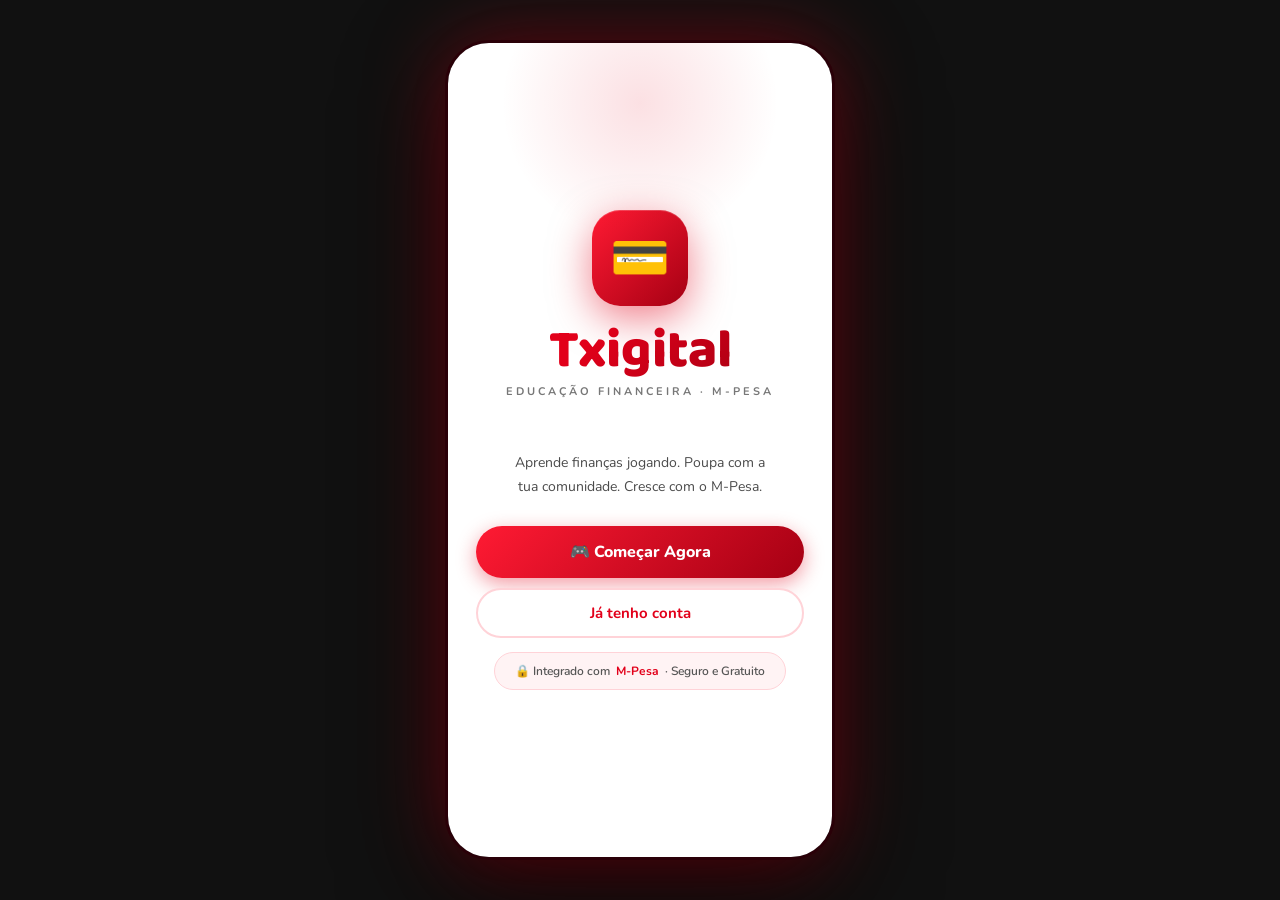
<file: index.html>
﻿<!DOCTYPE html>
<html lang="pt">
<head>
<meta charset="UTF-8">
<meta name="viewport" content="width=device-width, initial-scale=1.0, maximum-scale=1.0, user-scalable=no">
<title>Txigital</title>
<link href="https://fonts.googleapis.com/css2?family=Baloo+2:wght@400;600;800;900&family=Nunito:wght@400;600;700;800&display=swap" rel="stylesheet">
<link rel="stylesheet" href="assets/css/styles.css">
</head>
<body>

<div id="confetti-c"></div>
<div id="wflash"></div>

<div class="frame" id="app">

<!-- ───────── LEVEL-UP ───────── -->
<div id="lvlup">
  <div class="lvlup-icon">🏆</div>
  <div class="lvlup-t" id="lvlup-t">Nível 4!</div>
  <div class="lvlup-s" id="lvlup-s">Subiste de nível!<br>Continua assim!</div>
  <button class="btn-r" style="margin-top:24px;max-width:200px;" onclick="closeLvlup()">Continuar →</button>
</div>

<!-- ══════════ SPLASH ══════════ -->
<div class="scr on" id="s-splash">
  <div class="splash-glow"></div>
  <div style="text-align:center;margin-bottom:28px;">
    <div class="logo-ic">💳</div>
    <div class="logo-name">Txigital</div>
    <div class="logo-tag">Educação Financeira · M-Pesa</div>
  </div>
  <p class="tagline">Aprende finanças jogando. Poupa com a tua comunidade. Cresce com o M-Pesa.</p>
  <div style="width:100%;display:flex;flex-direction:column;gap:10px;">
    <button class="btn-r" onclick="go('s-register')">🎮 Começar Agora</button>
    <button class="btn-g" onclick="go('s-login')">Já tenho conta</button>
  </div>
  <div class="mpesa-pill">🔒 Integrado com <strong>M-Pesa</strong> · Seguro e Gratuito</div>
</div>

<!-- LOGIN -->
<div class="scr" id="s-login">
  <div class="reg-head"><div class="h1" style="font-size:26px;color:#fff;">Entrar</div><p style="font-size:13px;color:rgba(255,255,255,.6);margin-top:4px;">Confirma os teus dados para continuar</p></div>
  <div class="reg-body">
    <div class="inp-wrap"><div class="inp-label">Nome Completo</div><input class="inp" id="login-nome" type="text" placeholder="Ex: Ana Machava"></div>
    <div class="inp-wrap"><div class="inp-label">N&uacute;mero de Celular</div><input class="inp" id="login-num" type="tel" inputmode="numeric" placeholder="84/85 xxx xxxx"></div>
    <button class="btn-r" onclick="doLogin()">Continuar &rarr;</button>
    <button class="btn-g" onclick="go('s-splash')">Voltar</button>
  </div>
</div>

<!-- ══════════ REGISTER ══════════ -->
<div class="scr" id="s-register">
  <div class="reg-head">
    <div class="h1" style="font-size:26px;color:#fff;">Criar Conta</div>
    <p style="font-size:13px;color:rgba(255,255,255,.6);margin-top:4px;">Preenche os teus dados para começar</p>
  </div>
  <div class="reg-body">
    <div class="inp-wrap"><div class="inp-label">Nome Completo</div><input class="inp" id="reg-nome" type="text" placeholder="Ex: Ana Machava"></div>
    <div class="inp-wrap"><div class="inp-label">Número M-Pesa</div><input class="inp" id="reg-num" type="tel" inputmode="numeric" placeholder="84/85 xxx xxxx"></div>
    <div class="inp-wrap"><div class="inp-label">Email (opcional)</div><input class="inp" id="reg-email" type="email" placeholder="email@exemplo.com"></div>
    <div class="inp-wrap"><div class="inp-label">Data de Nascimento (opcional)</div><input class="inp" id="reg-dob" type="date" max=""></div>
    <div class="inp-wrap">
      <div class="inp-label">Província (opcional)</div>
      <select class="inp" id="reg-prov">
        <option value="">Selecionar...</option>
        <option>Maputo</option><option>Gaza</option><option>Inhambane</option>
        <option>Sofala</option><option>Manica</option><option>Tete</option>
        <option>Zambézia</option><option>Nampula</option><option>Niassa</option><option>Cabo Delgado</option>
      </select>
    </div>
    <button class="btn-r" onclick="doRegister()">Continuar →</button>
  </div>
</div>

<!-- ══════════ AVATAR ══════════ -->
<div class="scr" id="s-avatar">
  <div class="av-head">
    <div class="h1" style="font-size:24px;color:#fff;">Quem és tu?</div>
    <p style="font-size:13px;color:rgba(255,255,255,.45);margin-top:3px;">Escolhe o teu personagem</p>
  </div>
  <div class="scroll" style="padding-bottom:20px;">
    <div class="av-grid">
      <div class="av-card" onclick="pickChar(this,'Ana','👩🏾','Vendedora no Mercado Xiquelene, Maputo')">
        <span class="av-em">👩🏾</span>
        <div class="av-name">Ana</div>
        <div class="av-role">Vendedora no Mercado Xiquelene, Maputo</div>
      </div>
      <div class="av-card" onclick="pickChar(this,'Carlos','🚌','Motorista de Chapa, Maputo')">
        <span class="av-em">🚌</span>
        <div class="av-name">Carlos</div>
        <div class="av-role">Motorista de Chapa, Maputo</div>
      </div>
      <div class="av-card" onclick="pickChar(this,'Fátima','👩‍🎓','Estudante Universitária, ISUTC')">
        <span class="av-em">👩‍🎓</span>
        <div class="av-name">Fátima</div>
        <div class="av-role">Estudante Universitária, ISUTC</div>
      </div>
      <div class="av-card" onclick="pickChar(this,'João','🌾','Agricultor em Gaza')">
        <span class="av-em">🌾</span>
        <div class="av-name">João</div>
        <div class="av-role">Agricultor em Gaza</div>
      </div>
    </div>
    <div style="padding:0 16px 20px;">
      <button class="btn-r" id="av-btn" style="opacity:.4;pointer-events:none;" onclick="startGame()">Começar Jornada →</button>
    </div>
  </div>
</div>

<!-- ══════════ DASHBOARD ══════════ -->
<div class="scr" id="s-dash">
  <div class="dash-head">
    <div class="dh-greet">Bem-vindo de volta 👋</div>
    <div class="dh-name" id="dash-name">—</div>
    <div class="dh-stats">
      <div class="stat"><div class="stat-l">💰 Poupança</div><div class="stat-v" id="d-sav">—</div></div>
      <div class="stat"><div class="stat-l">⭐ Nível</div><div class="stat-v" id="d-lvl">—</div><div class="stat-hint" id="d-lvl-hint">—</div></div>
      <div class="stat"><div class="stat-l">🎯 XP</div><div class="stat-v" id="d-xp">—</div></div>
    </div>
  </div>
  <div class="scroll">
    <div class="dash-body">
      <div><div class="sec">🔥 Missão de Hoje</div>
        <div class="mcd" onclick="nav('s-missions')"><div class="mcd-ic" id="d-mis-ic">⚠️</div><div class="mcd-info"><div class="mcd-t" id="d-mis-t">—</div><div class="mcd-s" id="d-mis-s">—</div></div><div class="mcd-xp" id="d-mis-xp">—</div></div>
      </div>
      <div><div class="sec">📖 Academia</div>
        <div class="mcd" style="border-left-color:#0066CC;" onclick="nav('s-academia')"><div class="mcd-ic">💡</div><div class="mcd-info"><div class="mcd-t" id="d-ac-t">—</div><div class="mcd-s">Academia · Literacia Financeira</div></div><div class="mcd-xp" style="background:#EEF4FF;color:#0066CC;">Novo</div></div>
      </div>
      <div><div class="sec">🏦 O Meu Xitique</div>
        <div class="xi-dash" onclick="nav('s-xitique')">
          <div style="font-size:11px;color:rgba(255,255,255,.4);text-transform:uppercase;letter-spacing:1px;">Grupo Activo</div>
          <div class="xi-dash-name" id="d-xi-name">Xitique</div>
          <div class="xi-dash-amt" id="d-xi-amt">—</div>
          <div style="font-size:12px;color:rgba(255,255,255,.4);margin-top:4px;" id="d-xi-sub">🔒 Bloqueado até fim do ciclo</div>
          <div class="xi-prog"><div class="xi-pf" id="d-xi-prog" style="width:50%"></div></div>
          <div style="font-size:11px;color:rgba(255,255,255,.35);margin-top:5px;" id="d-xi-turn">—</div>
          <div class="mbr-row" id="d-mbr-row"></div>
        </div>
      </div>
    </div>
  </div>
  <div class="nav">
    <div class="ni act" onclick="nav('s-dash')"><span class="ni-ic">🏠</span><span class="ni-lb">Início</span></div>
    <div class="ni" onclick="nav('s-missions')"><span class="ni-ic">🎮</span><span class="ni-lb">Missões</span></div>
    <div class="ni" onclick="nav('s-xitique')"><span class="ni-ic">🏦</span><span class="ni-lb">Xitique</span></div>
    <div class="ni" onclick="nav('s-academia')"><span class="ni-ic">📚</span><span class="ni-lb">Academia</span></div>
    <div class="ni" onclick="nav('s-profile')"><span class="ni-ic">👤</span><span class="ni-lb">Perfil</span></div>
  </div>
</div>

<!-- ══════════ MISSIONS ══════════ -->
<div class="scr" id="s-missions">
  <div class="mis-head">
    <div class="h1" style="font-size:26px;color:#fff;">🎮 Missões</div>
    <p id="mis-sub">As tuas missões</p>
  </div>
  <div class="scroll"><div class="mis-list" id="mis-list"></div></div>
  <div class="nav">
    <div class="ni" onclick="nav('s-dash')"><span class="ni-ic">🏠</span><span class="ni-lb">Início</span></div>
    <div class="ni act"><span class="ni-ic">🎮</span><span class="ni-lb">Missões</span></div>
    <div class="ni" onclick="nav('s-xitique')"><span class="ni-ic">🏦</span><span class="ni-lb">Xitique</span></div>
    <div class="ni" onclick="nav('s-academia')"><span class="ni-ic">📚</span><span class="ni-lb">Academia</span></div>
    <div class="ni" onclick="nav('s-profile')"><span class="ni-ic">👤</span><span class="ni-lb">Perfil</span></div>
  </div>
</div>

<!-- ══════════ XITIQUE ══════════ -->
<div class="scr" id="s-xitique">
  <div class="xi-head">
    <div class="h1" style="font-size:24px;color:#fff;">🏦 Xitique Digital</div>
    <p>Poupança colectiva segura via M-Pesa</p>
  </div>
  <div class="scroll"><div class="xi-body" id="xi-body"></div></div>
  <div class="nav xitique-nav">
    <div class="ni" onclick="nav('s-dash')"><span class="ni-ic">🏠</span><span class="ni-lb">Início</span></div>
    <div class="ni" onclick="nav('s-missions')"><span class="ni-ic">🎮</span><span class="ni-lb">Missões</span></div>
    <div class="ni act"><span class="ni-ic">🏦</span><span class="ni-lb">Xitique</span></div>
    <div class="ni" onclick="nav('s-academia')"><span class="ni-ic">📚</span><span class="ni-lb">Academia</span></div>
    <div class="ni" onclick="nav('s-profile')"><span class="ni-ic">👤</span><span class="ni-lb">Perfil</span></div>
  </div>
</div>

<!-- ══════════ ACADEMIA ══════════ -->
<div class="scr" id="s-academia">
  <div class="ac-head">
    <div class="h1" style="font-size:26px;color:#fff;">📚 Academia</div>
    <p id="ac-sub">Lições para a tua realidade</p>
  </div>
  <div class="theme-row" id="theme-row"></div>
  <div class="scroll" style="padding-top:8px;"><div class="qlist" id="qlist"></div></div>
  <div class="nav">
    <div class="ni" onclick="nav('s-dash')"><span class="ni-ic">🏠</span><span class="ni-lb">Início</span></div>
    <div class="ni" onclick="nav('s-missions')"><span class="ni-ic">🎮</span><span class="ni-lb">Missões</span></div>
    <div class="ni" onclick="nav('s-xitique')"><span class="ni-ic">🏦</span><span class="ni-lb">Xitique</span></div>
    <div class="ni act"><span class="ni-ic">📚</span><span class="ni-lb">Academia</span></div>
    <div class="ni" onclick="nav('s-profile')"><span class="ni-ic">👤</span><span class="ni-lb">Perfil</span></div>
  </div>
</div>

<!-- ══════════ QUIZ ══════════ -->
<div class="scr" id="s-quiz">
  <div class="quiz-top">
    <button style="background:rgba(255,255,255,.1);border:none;color:#fff;border-radius:50%;width:34px;height:34px;font-size:16px;cursor:pointer;margin-bottom:10px;" onclick="nav('s-academia')">←</button>
    <div class="qprog-bar"><div class="qprog-fill" id="qprog" style="width:10%"></div></div>
    <div class="quiz-counter" id="qctr">Pergunta 1</div>
  </div>
  <div class="quiz-body" id="quiz-body"></div>
</div>

<!-- ══════════ PROFILE ══════════ -->
<div class="scr" id="s-profile">
  <div class="prof-head">
    <div class="prof-av-wrap">
      <div class="prof-av" id="prof-av">👩🏾</div>
      <div class="prof-edit" onclick="alert('Toca para alterar a foto de perfil')">✏️</div>
    </div>
    <div class="prof-name" id="prof-name">—</div>
    <div class="prof-num" id="prof-num">—</div>
    <div class="prof-lvl" id="prof-lvl">⭐ Nível 1 · 0 XP</div>
  </div>
  <div class="scroll">
    <div class="prof-body">
      <div class="prof-stats">
        <div class="psc"><div class="psc-v" id="ps-mis">0</div><div class="psc-l">Missões</div></div>
        <div class="psc"><div class="psc-v" id="ps-xp">0</div><div class="psc-l">XP Total</div></div>
        <div class="psc"><div class="psc-v" id="ps-bdg">0</div><div class="psc-l">Badges</div></div>
      </div>
      <div class="prof-sec">
        <div class="prof-sec-lbl">Informações Pessoais</div>
        <div class="prof-row" onclick="editField('nome')"><span class="pr-ic">👤</span><div class="pr-inf"><div class="pr-lbl">Nome completo</div><div class="pr-val" id="p-nome">—</div></div><span class="pr-arr">›</span></div>
        <div class="prof-row" onclick="editField('num')"><span class="pr-ic">📱</span><div class="pr-inf"><div class="pr-lbl">Número M-Pesa</div><div class="pr-val" id="p-num">—</div></div><span class="pr-arr">›</span></div>
        <div class="prof-row" onclick="editField('email')"><span class="pr-ic">📧</span><div class="pr-inf"><div class="pr-lbl">Email</div><div class="pr-val" id="p-email">—</div></div><span class="pr-arr">›</span></div>
        <div class="prof-row" onclick="editField('dob')"><span class="pr-ic">🎂</span><div class="pr-inf"><div class="pr-lbl">Data de Nascimento</div><div class="pr-val" id="p-dob">—</div></div><span class="pr-arr">›</span></div>
        <div class="prof-row" onclick="editField('prov')"><span class="pr-ic">🏠</span><div class="pr-inf"><div class="pr-lbl">Província</div><div class="pr-val" id="p-prov">—</div></div><span class="pr-arr">›</span></div>
      </div>
      <div class="prof-sec">
        <div class="prof-sec-lbl">Conta M-Pesa</div>
        <div class="prof-row"><span class="pr-ic">💳</span><div class="pr-inf"><div class="pr-lbl">Saldo M-Pesa</div><div class="pr-val" id="p-sav">—</div></div><span class="pr-arr">›</span></div>
        <div class="prof-row"><span class="pr-ic">🔐</span><div class="pr-inf"><div class="pr-lbl">Alterar PIN</div><div class="pr-val">Última alteração: 3 meses atrás</div></div><span class="pr-arr">›</span></div>
        <div class="prof-row"><span class="pr-ic">📜</span><div class="pr-inf"><div class="pr-lbl">Histórico de Transações</div><div class="pr-val">Ver todas as movimentações</div></div><span class="pr-arr">›</span></div>
        <div class="prof-row"><span class="pr-ic">📋</span><div class="pr-inf"><div class="pr-lbl">Extrato Mensal</div><div class="pr-val">Descarregar PDF</div></div><span class="pr-arr">›</span></div>
      </div>
      <div class="prof-sec">
        <div class="prof-sec-lbl">Preferências</div>
        <div class="prof-row"><span class="pr-ic">&#127757;</span><div class="pr-inf"><div class="pr-lbl">Idioma</div><div class="pr-val" id="p-lang">Português</div></div></div><div class="pref-actions"><button class="pref-chip" id="lang-pt" onclick="setLanguage('pt')">Português</button><button class="pref-chip" id="lang-en" onclick="setLanguage('en')">English</button></div>
        <div class="prof-row"><span class="pr-ic">🔔</span><div class="pr-inf"><div class="pr-lbl">Notificações</div><div class="pr-val">Activadas</div></div><span class="pr-arr">›</span></div>
        <div class="prof-row"><span class="pr-ic">&#127769;</span><div class="pr-inf"><div class="pr-lbl">Tema</div><div class="pr-val" id="p-theme">Automático</div></div></div><div class="pref-actions"><button class="pref-chip" id="theme-light" onclick="setThemeMode('light')">Claro</button><button class="pref-chip" id="theme-dark" onclick="setThemeMode('dark')">Escuro</button><button class="pref-chip" id="theme-auto" onclick="setThemeMode('auto')">Auto</button></div>
        <div class="prof-row"><span class="pr-ic">🔒</span><div class="pr-inf"><div class="pr-lbl">Privacidade e Segurança</div><div class="pr-val">Gerir permissões</div></div><span class="pr-arr">›</span></div>
      </div>
      <div class="prof-sec">
        <div class="prof-sec-lbl">Conquistas</div>
        <div class="prof-row" onclick="showBadges()"><span class="pr-ic">🏆</span><div class="pr-inf"><div class="pr-lbl">Os Meus Badges</div><div class="pr-val" id="p-bdg">0 badges conquistados</div></div><span class="pr-arr">›</span></div>
        <div class="prof-row" onclick="showStats()"><span class="pr-ic">📊</span><div class="pr-inf"><div class="pr-lbl">Estatísticas</div><div class="pr-val" id="p-stats">0 missões · 0% acertos</div></div><span class="pr-arr">›</span></div>
        <div class="prof-row"><span class="pr-ic">🎓</span><div class="pr-inf"><div class="pr-lbl">Certificado de Literacia</div><div class="pr-val">Em progresso</div></div><span class="pr-arr">›</span></div>
      </div>
      <div class="prof-sec">
        <div class="prof-sec-lbl">Personagem RPG</div>
        <div class="prof-row"><span class="pr-ic" id="p-char-ic">👩🏾</span><div class="pr-inf"><div class="pr-lbl" id="p-char-name">—</div><div class="pr-val" id="p-char-role">—</div></div><span class="pr-arr" onclick="go('s-avatar')" style="cursor:pointer;color:var(--red);">Trocar</span></div>
        <div class="prof-row"><span class="pr-ic">⭐</span><div class="pr-inf"><div class="pr-lbl">Nível actual</div><div class="pr-val" id="p-lvl-desc">—</div></div></div>
      </div>
      <div class="prof-sec">
        <div class="prof-sec-lbl">Suporte</div>
        <div class="prof-row"><span class="pr-ic">❓</span><div class="pr-inf"><div class="pr-lbl">Ajuda e FAQ</div></div><span class="pr-arr">›</span></div>
        <div class="prof-row" onclick="location.href='tel:84111'"><span class="pr-ic">&#128222;</span><div class="pr-inf"><div class="pr-lbl">Linha do Cliente/M-Pesa</div><div class="pr-val">84111 &middot; Vodacom/M-Pesa Mo&ccedil;ambique</div></div><span class="pr-arr">&rsaquo;</span></div>
        <div class="prof-row" onclick="logout()" style="color:var(--red);"><span class="pr-ic">🚪</span><div class="pr-inf"><div class="pr-lbl" style="color:var(--red);">Terminar Sessão</div></div></div>
      </div>
    </div>
  </div>
  <div class="nav profile-nav">
    <div class="ni" onclick="nav('s-dash')"><span class="ni-ic">🏠</span><span class="ni-lb">Início</span></div>
    <div class="ni" onclick="nav('s-missions')"><span class="ni-ic">🎮</span><span class="ni-lb">Missões</span></div>
    <div class="ni" onclick="nav('s-xitique')"><span class="ni-ic">🏦</span><span class="ni-lb">Xitique</span></div>
    <div class="ni" onclick="nav('s-academia')"><span class="ni-ic">📚</span><span class="ni-lb">Academia</span></div>
    <div class="ni act"><span class="ni-ic">👤</span><span class="ni-lb">Perfil</span></div>
  </div>
</div>

</div><!-- end frame -->

<script src="assets/js/models/model.js"></script>
<script src="assets/js/views/view.js"></script>
<script src="assets/js/controllers/controller.js"></script>
</body>
</html>
</file>
<file: assets/css/styles.css>
:root{
  --red:#E2001A; --red-d:#A50013; --red-l:#FF1A33;
  --gold:#F5A623; --gold-l:#FFD166;
  --green:#00A651; --green-d:#007A3D;
  --dark:#0D0005; --dark2:#1A0008; --dark3:#2A000E;
  --white:#fff; --gray:#888; --light:#F5F5F5;
  --r:18px; --nav-h:70px;
}
*{margin:0;padding:0;box-sizing:border-box;-webkit-tap-highlight-color:transparent;user-select:none;}
html,body{width:100%;height:100%;overflow:hidden;background:#111;}
body{font-family:'Nunito',sans-serif;display:flex;align-items:center;justify-content:center;}


/* ── FRAME ── */
.frame{
  width:390px;height:820px;background:var(--dark);
  border-radius:44px;border:3px solid #2A0008;overflow:hidden;
  position:relative;
  box-shadow:0 0 80px rgba(226,0,26,.4),0 30px 100px rgba(0,0,0,.8);
}
@media(max-width:420px){
  .frame{width:100vw;height:100dvh;border-radius:0;border:none;}
  body{background:var(--dark);}
}

/* ── SCREENS ── */
.scr{position:absolute;inset:0;display:none;flex-direction:column;overflow:hidden;}
.scr.on{display:flex;animation:si .3s cubic-bezier(.34,1.56,.64,1);}
@keyframes si{from{opacity:0;transform:scale(.96)}to{opacity:1;transform:scale(1)}}

.scroll{flex:1;overflow-y:auto;overflow-x:hidden;padding-bottom:80px;}
.scroll::-webkit-scrollbar{display:none;}

/* ── BOTTOM NAV ── */
.nav{
  position:absolute;bottom:0;left:10px;right:10px;height:var(--nav-h);
  background:rgba(255,255,255,.96);
  border:1.5px solid rgba(226,0,26,.28);border-radius:22px 22px 0 0;
  box-shadow:0 -8px 26px rgba(226,0,26,.12);
  display:flex;align-items:center;z-index:50;overflow:hidden;
}
.ni{flex:1;display:flex;flex-direction:column;align-items:center;gap:3px;cursor:pointer;padding:8px 0;}
.ni-ic{font-size:22px;transition:all .25s cubic-bezier(.34,1.56,.64,1);}
.ni-lb{font-size:10px;font-weight:800;color:#8a8a8a;transition:color .2s;}
.ni.act .ni-lb{color:var(--red);}
.ni.act .ni-ic,.ni:hover .ni-ic{transform:translateY(-5px) scale(1.2);filter:drop-shadow(0 4px 8px rgba(226,0,26,.35));}
.ni-dot{width:5px;height:5px;background:var(--red-l);border-radius:50%;position:absolute;top:6px;}

/* ── BUTTONS ── */
.btn-r{width:100%;background:linear-gradient(135deg,var(--red-l),var(--red-d));color:#fff;border:none;border-radius:50px;padding:15px;font:800 16px 'Nunito',sans-serif;cursor:pointer;box-shadow:0 6px 20px rgba(226,0,26,.4);transition:all .2s;}
.btn-r:active{transform:scale(.97);}
.btn-g{width:100%;background:#fff;color:var(--red);border:2px solid #FFD3D8;border-radius:50px;padding:13px;font:700 15px 'Nunito',sans-serif;cursor:pointer;transition:all .2s;}
.btn-g:hover{border-color:var(--red);color:var(--red-l);}

/* ── CARDS ── */
.card{background:rgba(255,255,255,.06);border:1px solid rgba(255,255,255,.08);border-radius:var(--r);padding:16px;transition:all .22s;cursor:pointer;position:relative;overflow:hidden;}
.card::before{content:'';position:absolute;inset:0;background:linear-gradient(135deg,rgba(226,0,26,.1),transparent);opacity:0;transition:opacity .2s;}
.card:hover::before,.card:active::before{opacity:1;}
.card:hover{transform:translateY(-3px);border-color:rgba(226,0,26,.3);box-shadow:0 8px 24px rgba(226,0,26,.15);}

/* ── TYPOGRAPHY ── */
.h1{font-family:'Baloo 2',cursive;font-weight:900;}
.sec{font-size:11px;font-weight:800;color:#777;text-transform:uppercase;letter-spacing:1.5px;margin-bottom:8px;}

/* ══════════════════════════════════════
   SPLASH
══════════════════════════════════════ */
#s-splash{background:#fff;align-items:center;justify-content:center;gap:0;padding:40px 28px;color:#111;}
.splash-glow{position:absolute;top:-80px;left:50%;transform:translateX(-50%);width:280px;height:280px;background:radial-gradient(circle,rgba(226,0,26,.12),transparent 70%);pointer-events:none;}
.logo-ic{width:96px;height:96px;background:linear-gradient(135deg,var(--red-l),var(--red-d));border-radius:28px;display:flex;align-items:center;justify-content:center;font-size:48px;margin:0 auto 18px;box-shadow:0 12px 40px rgba(226,0,26,.5),inset 0 1px 0 rgba(255,255,255,.2);animation:float 3s ease-in-out infinite;}
@keyframes float{0%,100%{transform:translateY(0)}50%{transform:translateY(-8px)}}
.logo-name{font-family:'Baloo 2',cursive;font-size:54px;font-weight:900;background:linear-gradient(135deg,var(--red) 30%,var(--red-d));-webkit-background-clip:text;-webkit-text-fill-color:transparent;line-height:1;letter-spacing:0;}
.logo-tag{font-size:11px;font-weight:700;letter-spacing:3px;color:#777;text-transform:uppercase;margin-top:6px;}
.tagline{font-size:14px;color:#4b4b4b;text-align:center;line-height:1.7;max-width:270px;margin:24px 0 28px;}
.mpesa-pill{display:flex;align-items:center;justify-content:center;gap:6px;background:#FFF3F4;border:1px solid #FFD3D8;border-radius:50px;padding:10px 20px;color:#555;font-size:12px;font-weight:600;margin-top:14px;}
.mpesa-pill strong{color:var(--red);}

/* ══════════════════════════════════════
   REGISTER
══════════════════════════════════════ */
#s-register{background:linear-gradient(160deg,#1A0005,#0D0005);}
.reg-head{background:linear-gradient(135deg,var(--red-d),var(--red));padding:52px 24px 24px;flex-shrink:0;}
.reg-head h1{font-family:'Baloo 2',cursive;font-size:26px;font-weight:900;color:#fff;}
.reg-head p{font-size:13px;color:rgba(255,255,255,.6);margin-top:4px;}
.reg-body{padding:20px;display:flex;flex-direction:column;gap:14px;overflow-y:auto;flex:1;padding-bottom:30px;}
.inp-wrap{display:flex;flex-direction:column;gap:6px;}
.inp-label{font-size:12px;font-weight:800;color:rgba(255,255,255,.5);text-transform:uppercase;letter-spacing:1px;}
.inp{width:100%;background:rgba(255,255,255,.08);border:1.5px solid rgba(255,255,255,.12);border-radius:14px;padding:14px 16px;font:700 14px 'Nunito',sans-serif;color:#fff;outline:none;transition:border-color .2s;}
.inp:focus{border-color:var(--red-l);}
.inp::placeholder{color:rgba(255,255,255,.25);}
select.inp option{background:#1A0005;color:#fff;}

/* ══════════════════════════════════════
   AVATAR
══════════════════════════════════════ */
#s-avatar{background:linear-gradient(160deg,#1A0005,#0D0005);}
.av-head{background:linear-gradient(135deg,var(--red-d),var(--red));padding:52px 24px 22px;flex-shrink:0;}
.av-grid{display:grid;grid-template-columns:1fr 1fr;gap:12px;padding:16px;}
.av-card{background:rgba(255,255,255,.05);border:2px solid rgba(255,255,255,.08);border-radius:20px;padding:18px 12px;text-align:center;cursor:pointer;transition:all .25s cubic-bezier(.34,1.56,.64,1);}
.av-card:hover,.av-card.sel{border-color:var(--red-l);background:rgba(226,0,26,.12);box-shadow:0 6px 20px rgba(226,0,26,.25);transform:translateY(-3px);}
.av-em{font-size:42px;margin-bottom:10px;display:block;transition:transform .3s;}
.av-card:hover .av-em,.av-card.sel .av-em{transform:scale(1.15) rotate(-5deg);}
.av-name{font-size:15px;font-weight:900;color:#fff;}
.av-role{font-size:11px;color:rgba(255,255,255,.4);margin-top:4px;line-height:1.4;}
.av-foot{padding:16px;flex-shrink:0;}

/* ══════════════════════════════════════
   DASHBOARD
══════════════════════════════════════ */
#s-dash{background:var(--light);}
.dash-head{background:linear-gradient(135deg,var(--red-d) 0%,var(--red) 55%,var(--red-l) 100%);padding:52px 24px 28px;position:relative;overflow:hidden;flex-shrink:0;}
.dash-head::before{content:'';position:absolute;top:-60px;right:-40px;width:180px;height:180px;border-radius:50%;background:rgba(255,255,255,.08);}
.dash-head::after{content:'';position:absolute;bottom:-40px;left:-20px;width:120px;height:120px;border-radius:50%;background:rgba(255,255,255,.05);}
.dh-greet{font-size:13px;color:rgba(255,255,255,.75);margin-bottom:4px;position:relative;}
.dh-name{font-family:'Baloo 2',cursive;font-size:28px;font-weight:900;color:#fff;position:relative;}
.dh-stats{display:flex;gap:8px;margin-top:18px;position:relative;}
.stat{flex:1;background:rgba(255,255,255,.2);backdrop-filter:blur(10px);border-radius:14px;padding:11px;border:1px solid rgba(255,255,255,.2);}
.stat-l{font-size:10px;color:rgba(255,255,255,.7);letter-spacing:.5px;text-transform:uppercase;}
.stat-v{font-size:19px;font-weight:900;color:#fff;margin-top:2px;}
.stat-hint{font-size:9px;color:rgba(255,255,255,.5);margin-top:1px;}
.dash-body{padding:16px;display:flex;flex-direction:column;gap:14px;}
/* mission card */
.mcd{background:#fff;border-radius:18px;padding:16px;box-shadow:0 2px 12px rgba(0,0,0,.06);cursor:pointer;transition:all .22s;border-left:4px solid var(--red);display:flex;align-items:center;gap:12px;}
.mcd:hover{transform:translateY(-3px);box-shadow:0 8px 24px rgba(226,0,26,.1);}
.mcd-ic{font-size:34px;flex-shrink:0;}
.mcd-info{flex:1;}
.mcd-t{font-size:15px;font-weight:800;color:#111;}
.mcd-s{font-size:12px;color:#888;margin-top:2px;}
.mcd-xp{background:#FFF0F1;color:var(--red);font-size:11px;font-weight:800;padding:4px 10px;border-radius:50px;flex-shrink:0;}
/* xitique dash card */
.xi-dash{background:linear-gradient(135deg,#1A0005,#2A000A);border-radius:18px;padding:18px;cursor:pointer;border:1px solid rgba(226,0,26,.2);transition:all .22s;}
.xi-dash:hover{transform:translateY(-3px);box-shadow:0 8px 28px rgba(226,0,26,.2);}
.xi-dash-name{font-family:'Baloo 2',cursive;font-size:20px;font-weight:800;color:#fff;margin-top:4px;}
.xi-dash-amt{font-size:30px;font-weight:900;color:var(--gold);margin-top:10px;}
.xi-prog{background:rgba(255,255,255,.1);border-radius:50px;height:6px;margin-top:12px;}
.xi-pf{background:linear-gradient(90deg,var(--gold),var(--gold-l));height:100%;border-radius:50px;}
.mbr-row{display:flex;margin-top:12px;align-items:center;}
.mbr{width:28px;height:28px;border-radius:50%;font-size:14px;display:flex;align-items:center;justify-content:center;background:rgba(255,255,255,.1);border:2px solid #1A0005;margin-left:-5px;}
.mbr:first-child{margin-left:0;}

/* ══════════════════════════════════════
   MISSIONS
══════════════════════════════════════ */
#s-missions{background:var(--light);}
.mis-head{background:linear-gradient(135deg,var(--red-d),var(--red));padding:52px 24px 22px;flex-shrink:0;}
.mis-head h1{font-family:'Baloo 2',cursive;font-size:26px;font-weight:900;color:#fff;}
.mis-head p{font-size:13px;color:rgba(255,255,255,.6);margin-top:2px;}
.mis-list{padding:14px;display:flex;flex-direction:column;gap:10px;}
.mi{background:#fff;border-radius:18px;padding:16px;box-shadow:0 2px 10px rgba(0,0,0,.05);cursor:pointer;transition:all .22s;display:flex;align-items:center;gap:12px;border:2px solid transparent;}
.mi:hover{border-color:var(--red);transform:translateY(-3px);box-shadow:0 8px 20px rgba(226,0,26,.1);}
.mi.done{border-color:#00A651;background:#F0FFF6;opacity:.8;}
.mi-ic{font-size:36px;flex-shrink:0;transition:transform .3s;}
.mi:hover .mi-ic{transform:scale(1.15) rotate(-8deg);}
.mi-body{flex:1;}
.mi-t{font-size:14px;font-weight:800;color:#111;}
.mi.done .mi-t{color:#666;}
.mi-s{font-size:12px;color:#888;margin-top:3px;}
.mi-foot{display:flex;gap:8px;align-items:center;margin-top:8px;}
.mi-xp{background:#FFF0F1;color:var(--red);font-size:11px;font-weight:800;padding:3px 9px;border-radius:50px;}
.mi.done .mi-xp{background:#E8FFF2;color:var(--green);}
.mi-diff{font-size:10px;color:#aaa;font-weight:700;}
.mi-done-badge{background:#00A651;color:#fff;font-size:10px;font-weight:800;padding:3px 9px;border-radius:50px;display:none;}
.mi.done .mi-done-badge{display:block;}

/* ══════════════════════════════════════
   XITIQUE
══════════════════════════════════════ */
#s-xitique{background:var(--light);}
.xi-head{background:linear-gradient(135deg,var(--red-d),var(--red));padding:52px 24px 22px;flex-shrink:0;}
.xi-head h1{font-family:'Baloo 2',cursive;font-size:24px;font-weight:900;color:#fff;}
.xi-head p{font-size:13px;color:rgba(255,255,255,.75);margin-top:2px;}
.xi-body{padding:14px;display:flex;flex-direction:column;gap:12px;}
.xi-total{background:linear-gradient(135deg,var(--gold),#E08A00);border-radius:20px;padding:20px;text-align:center;color:#fff;}
.xi-total-lbl{font-size:11px;font-weight:800;text-transform:uppercase;letter-spacing:1px;opacity:.8;}
.xi-total-amt{font-family:'Baloo 2',cursive;font-size:40px;font-weight:900;margin-top:4px;}
.xi-total-sub{font-size:12px;opacity:.8;margin-top:4px;}
.xi-lock{display:inline-flex;align-items:center;gap:6px;background:rgba(0,0,0,.2);border-radius:50px;padding:6px 14px;font-size:12px;font-weight:700;color:#fff;margin-top:10px;}
.xi-gbox{background:#fff;border:1px solid rgba(226,0,26,.1);border-radius:18px;padding:16px;box-shadow:0 2px 12px rgba(0,0,0,.05);}
.xi-gtitle{font-family:'Baloo 2',cursive;font-size:18px;font-weight:800;color:#111;margin-bottom:12px;}
.xi-prog2{background:#F0F0F0;border-radius:50px;height:7px;}
.xi-pf2{background:linear-gradient(90deg,var(--gold),var(--gold-l));height:100%;border-radius:50px;}
.xi-mr{display:flex;align-items:center;gap:10px;background:#FAFAFA;border-radius:13px;padding:11px 13px;margin-bottom:8px;border:1px solid #eee;transition:all .2s;}
.xi-mr:hover{background:rgba(226,0,26,.07);border-color:rgba(226,0,26,.2);}
.xi-mr-em{font-size:24px;}
.xi-mr-info{flex:1;}
.xi-mr-name{font-size:13px;font-weight:800;color:#111;}
.xi-mr-amt{font-size:12px;color:var(--gold);font-weight:700;margin-top:1px;}
.xi-mr-st{font-size:11px;margin-top:1px;}
.paid{color:#00CC66;} .late{color:#FF6B6B;} .nxt{color:#66B2FF;}
.bdg{font-size:10px;font-weight:800;padding:3px 9px;border-radius:50px;}
.bdg-paid{background:rgba(0,204,102,.15);color:#00CC66;}
.bdg-late{background:rgba(255,107,107,.15);color:#FF6B6B;}
.bdg-nxt{background:rgba(102,178,255,.15);color:#66B2FF;}
.bdg-wait{background:#F0F0F0;color:#777;}
.xi-info{background:#FFF8E8;border:1px solid rgba(245,166,35,.35);border-radius:13px;padding:13px;display:flex;gap:10px;}
.xi-info p{font-size:12px;color:#5f4b18;line-height:1.6;}
body.theme-dark #s-xitique{background:var(--dark);}
body.theme-dark .xi-head{background:linear-gradient(135deg,var(--dark3),var(--dark2));}
body.theme-dark .xi-head p{color:rgba(255,255,255,.4);}
body.theme-dark .xi-gbox{background:rgba(255,255,255,.06);border-color:rgba(255,255,255,.08);box-shadow:none;}
body.theme-dark .xi-gtitle,body.theme-dark .xi-mr-name{color:#fff;}
body.theme-dark .xi-prog2{background:rgba(255,255,255,.1);}
body.theme-dark .xi-mr{background:rgba(255,255,255,.04);border-color:rgba(255,255,255,.05);}
body.theme-dark .bdg-wait{background:rgba(255,255,255,.08);color:rgba(255,255,255,.4);}
body.theme-dark .xi-info{background:rgba(245,166,35,.1);border-color:rgba(245,166,35,.3);}
body.theme-dark .xi-info p{color:rgba(255,255,255,.65);}
.xitique-nav{background:linear-gradient(0deg,rgba(245,245,245,.98) 70%,transparent);}
body.theme-dark .xitique-nav{background:linear-gradient(0deg,rgba(13,0,5,.98) 70%,transparent);}

/* ══════════════════════════════════════
   ACADEMIA
══════════════════════════════════════ */
#s-academia{background:var(--light);}
.ac-head{background:linear-gradient(135deg,var(--red-d),var(--red));padding:52px 24px 22px;flex-shrink:0;}
.ac-head h1{font-family:'Baloo 2',cursive;font-size:26px;font-weight:900;color:#fff;}
.ac-head p{font-size:13px;color:rgba(255,255,255,.6);margin-top:2px;}
.theme-row{display:flex;gap:8px;padding:14px 14px 0;overflow-x:auto;flex-shrink:0;}
.theme-row::-webkit-scrollbar{display:none;}
.tbtn{flex-shrink:0;background:#fff;border:2px solid #e5e5e5;border-radius:50px;padding:8px 14px;font:800 12px 'Nunito',sans-serif;color:#555;cursor:pointer;white-space:nowrap;transition:all .2s;}
.tbtn.sel{background:var(--red);border-color:var(--red);color:#fff;}
.qlist{padding:12px;display:flex;flex-direction:column;gap:10px;}
.qcard{background:#fff;border-radius:16px;padding:16px;box-shadow:0 2px 10px rgba(0,0,0,.05);cursor:pointer;transition:all .22s;border:2px solid transparent;}
.qcard:hover{border-color:var(--red);transform:translateY(-2px);box-shadow:0 6px 18px rgba(226,0,26,.1);}
.qcard.done{border-color:var(--green);background:#F0FFF6;opacity:.8;}
.qcard-theme{font-size:10px;font-weight:800;color:var(--red);text-transform:uppercase;letter-spacing:1px;}
.qcard.done .qcard-theme{color:var(--green);}
.qcard-q{font-size:14px;font-weight:700;color:#111;margin-top:4px;line-height:1.4;}
.qcard.done .qcard-q{color:#555;}
.qcard-foot{display:flex;gap:8px;align-items:center;margin-top:10px;}
.qcard-xp{background:#FFF0F1;color:var(--red);font-size:11px;font-weight:800;padding:3px 9px;border-radius:50px;}
.qcard.done .qcard-xp{background:#E8FFF2;color:var(--green);}
.qcard-done-badge{background:var(--green);color:#fff;font-size:10px;font-weight:800;padding:3px 9px;border-radius:50px;display:none;}
.qcard.done .qcard-done-badge{display:block;}
.qcard-lvl{font-size:11px;color:#aaa;font-weight:700;}

/* ══════════════════════════════════════
   QUIZ
══════════════════════════════════════ */
#s-quiz{background:linear-gradient(160deg,#1A0005,#0D0005);}
.quiz-top{background:linear-gradient(135deg,var(--dark3),var(--dark2));padding:52px 20px 16px;flex-shrink:0;}
.qprog-bar{height:4px;background:rgba(255,255,255,.1);border-radius:50px;}
.qprog-fill{height:100%;background:var(--red-l);border-radius:50px;transition:width .4s ease;}
.quiz-counter{font-size:12px;color:rgba(255,255,255,.4);margin-top:8px;}
.quiz-body{padding:16px;display:flex;flex-direction:column;gap:12px;overflow-y:auto;flex:1;padding-bottom:20px;}
.quiz-scen{background:rgba(255,255,255,.07);border:1px solid rgba(255,255,255,.1);border-radius:16px;padding:18px;}
.quiz-av-line{display:flex;align-items:center;gap:10px;margin-bottom:12px;}
.quiz-av-em{font-size:30px;}
.quiz-av-name{font-size:13px;font-weight:800;color:var(--red-l);}
.quiz-q{font-size:15px;font-weight:700;color:#fff;line-height:1.6;}
.choice{background:rgba(255,255,255,.06);border:2px solid rgba(255,255,255,.1);border-radius:13px;padding:14px 16px;cursor:pointer;transition:all .2s;display:flex;align-items:center;gap:12px;font-family:'Nunito',sans-serif;text-align:left;}
.choice:hover{border-color:var(--red-l);background:rgba(226,0,26,.12);transform:translateX(4px);}
.choice-em{font-size:22px;flex-shrink:0;}
.choice-t{font-size:13px;font-weight:700;color:#fff;line-height:1.4;}
.choice.c-best{border-color:#00CC66 !important;background:rgba(0,204,102,.15) !important;}
.choice.c-mid{border-color:var(--gold) !important;background:rgba(245,166,35,.15) !important;}
.choice.c-bad{border-color:#FF6B6B !important;background:rgba(255,107,107,.15) !important;}
/* after-answer panel */
.after-panel{background:rgba(255,255,255,.07);border:1px solid rgba(255,255,255,.1);border-radius:16px;padding:16px;display:none;}
.after-panel.show{display:block;}
.after-tip-lbl{font-size:10px;font-weight:800;color:var(--gold);text-transform:uppercase;letter-spacing:1.5px;margin-bottom:6px;}
.after-tip-txt{font-size:13px;color:rgba(255,255,255,.8);line-height:1.6;}
.after-xp{display:inline-flex;align-items:center;gap:6px;background:rgba(255,255,255,.1);border-radius:50px;padding:7px 16px;font-size:14px;font-weight:800;color:#fff;margin:10px 0;}
.after-xp span{color:var(--gold);}
.after-best{background:rgba(0,204,102,.1);border:1px solid rgba(0,204,102,.3);border-radius:12px;padding:12px;margin-top:8px;font-size:12px;color:rgba(255,255,255,.75);line-height:1.6;}
.after-best strong{color:#00CC66;}
.after-btns{display:flex;gap:10px;margin-top:12px;}
.ab-btn{flex:1;border:none;border-radius:50px;padding:12px;font:800 13px 'Nunito',sans-serif;cursor:pointer;transition:all .2s;}
.ab-home{background:rgba(255,255,255,.1);color:rgba(255,255,255,.7);}
.ab-next{background:linear-gradient(135deg,var(--red-l),var(--red-d));color:#fff;box-shadow:0 4px 14px rgba(226,0,26,.35);}

/* ══════════════════════════════════════
   PROFILE
══════════════════════════════════════ */
#s-profile{background:var(--light);}
.prof-head{background:linear-gradient(135deg,var(--red-d),var(--red));padding:52px 24px 36px;text-align:center;position:relative;}
.prof-av-wrap{position:relative;display:inline-block;margin-bottom:12px;}
.prof-av{width:88px;height:88px;border-radius:50%;background:rgba(255,255,255,.2);display:flex;align-items:center;justify-content:center;font-size:46px;border:3px solid rgba(255,255,255,.4);margin:0 auto;}
.prof-edit{position:absolute;bottom:0;right:0;width:28px;height:28px;background:var(--gold);border-radius:50%;display:flex;align-items:center;justify-content:center;font-size:13px;cursor:pointer;border:2px solid #fff;}
.prof-name{font-family:'Baloo 2',cursive;font-size:24px;font-weight:900;color:#fff;}
.prof-num{font-size:14px;color:rgba(255,255,255,.65);margin-top:3px;}
.prof-lvl{display:inline-flex;align-items:center;gap:6px;background:rgba(255,255,255,.15);border-radius:50px;padding:6px 16px;color:#fff;font-size:13px;font-weight:700;margin-top:10px;}
.prof-body{padding:14px;display:flex;flex-direction:column;gap:10px;}
.prof-stats{display:flex;gap:10px;}
.psc{flex:1;background:#fff;border-radius:16px;padding:14px;text-align:center;box-shadow:0 2px 10px rgba(0,0,0,.05);}
.psc-v{font-family:'Baloo 2',cursive;font-size:24px;font-weight:900;color:var(--red);}
.psc-l{font-size:11px;color:#888;font-weight:700;margin-top:2px;}
.prof-sec{background:#fff;border-radius:16px;overflow:hidden;box-shadow:0 2px 10px rgba(0,0,0,.05);}
.prof-sec-lbl{font-size:11px;font-weight:800;color:#999;text-transform:uppercase;letter-spacing:1.5px;padding:13px 16px 8px;border-bottom:1px solid #f0f0f0;}
.prof-row{display:flex;align-items:center;gap:12px;padding:13px 16px;border-bottom:1px solid #f8f8f8;cursor:pointer;transition:background .15s;}
.prof-row:last-child{border-bottom:none;}
.prof-row:hover{background:#FFF5F6;}
.pr-ic{font-size:20px;width:28px;text-align:center;flex-shrink:0;}
.pr-inf{flex:1;}
.pr-lbl{font-size:13px;font-weight:700;color:#111;}
.pr-val{font-size:12px;color:#888;margin-top:1px;}
.pr-arr{color:#ccc;font-size:15px;}

/* ══════════════════════════════════════
   OVERLAYS
══════════════════════════════════════ */
/* confetti */
#confetti-c{position:fixed;inset:0;pointer-events:none;z-index:9999;overflow:hidden;}
.cp{position:absolute;border-radius:2px;animation:cf linear forwards;}
@keyframes cf{0%{transform:translateY(-10px) rotate(0);opacity:1}100%{transform:translateY(110vh) rotate(720deg);opacity:0}}

/* wrong flash */
#wflash{position:fixed;inset:0;background:rgba(200,0,0,.45);z-index:9998;display:none;animation:wf .45s ease forwards;}
@keyframes wf{0%{opacity:1}100%{opacity:0}}

/* level-up overlay — fits inside frame */
#lvlup{position:absolute;inset:0;background:rgba(0,0,0,.85);z-index:200;display:none;align-items:center;justify-content:center;flex-direction:column;padding:30px;text-align:center;}
#lvlup.show{display:flex;animation:si .4s ease;}
.lvlup-icon{font-size:80px;animation:popIn .5s cubic-bezier(.34,1.56,.64,1);}
@keyframes popIn{from{transform:scale(0) rotate(-20deg)}to{transform:scale(1)}}
.lvlup-t{font-family:'Baloo 2',cursive;font-size:32px;font-weight:900;color:var(--gold);margin-top:12px;}
.lvlup-s{font-size:15px;color:rgba(255,255,255,.75);margin-top:8px;line-height:1.6;}

/* pulse animation for cards */
@keyframes pulse{0%,100%{transform:scale(1)}50%{transform:scale(1.04)}}
.pulse{animation:pulse .4s ease;}

body.theme-dark #s-dash,body.theme-dark #s-missions,body.theme-dark #s-academia,body.theme-dark #s-profile{background:#130006;}
body.theme-dark .mcd,body.theme-dark .mi,body.theme-dark .qcard,body.theme-dark .prof-sec,body.theme-dark .psc{background:#22000b;color:#fff;border-color:rgba(255,255,255,.1);}
body.theme-dark .mcd-t,body.theme-dark .mi-t,body.theme-dark .qcard-q,body.theme-dark .pr-lbl{color:#fff;}
body.theme-dark .sec,body.theme-dark .mi-s,body.theme-dark .pr-val,body.theme-dark .psc-l{color:rgba(255,255,255,.62);}
body.theme-dark .nav{background:rgba(26,0,8,.97);border-color:rgba(255,209,102,.35);}
body.theme-dark .ni-lb{color:rgba(255,255,255,.55);}
body.theme-dark .prof-sec-lbl{border-bottom-color:rgba(255,255,255,.08);}
body.theme-dark .prof-row{border-bottom-color:rgba(255,255,255,.06);}
body.theme-dark .prof-row:hover{background:rgba(226,0,26,.12);}
.pref-actions{display:flex;gap:8px;flex-wrap:wrap;padding:0 16px 13px;}
.pref-chip{border:1px solid #eee;background:#fafafa;color:#555;border-radius:999px;padding:7px 10px;font:800 11px 'Nunito',sans-serif;cursor:pointer;}
.pref-chip.on{background:var(--red);border-color:var(--red);color:#fff;}
body.theme-dark .pref-chip{background:#180007;border-color:rgba(255,255,255,.12);color:#ddd;}
body.theme-dark .pref-chip.on{background:var(--gold);border-color:var(--gold);color:#211300;}
.profile-nav{background:linear-gradient(0deg,rgba(245,245,245,.98) 70%,transparent);}
body.theme-dark .profile-nav{background:linear-gradient(0deg,rgba(26,0,8,.98) 70%,transparent);border-color:rgba(255,209,102,.35);}
body.theme-dark .profile-nav .ni-lb{color:rgba(255,255,255,.55);}
body.theme-dark .profile-nav .ni.act .ni-lb{color:var(--gold);}
</file>
